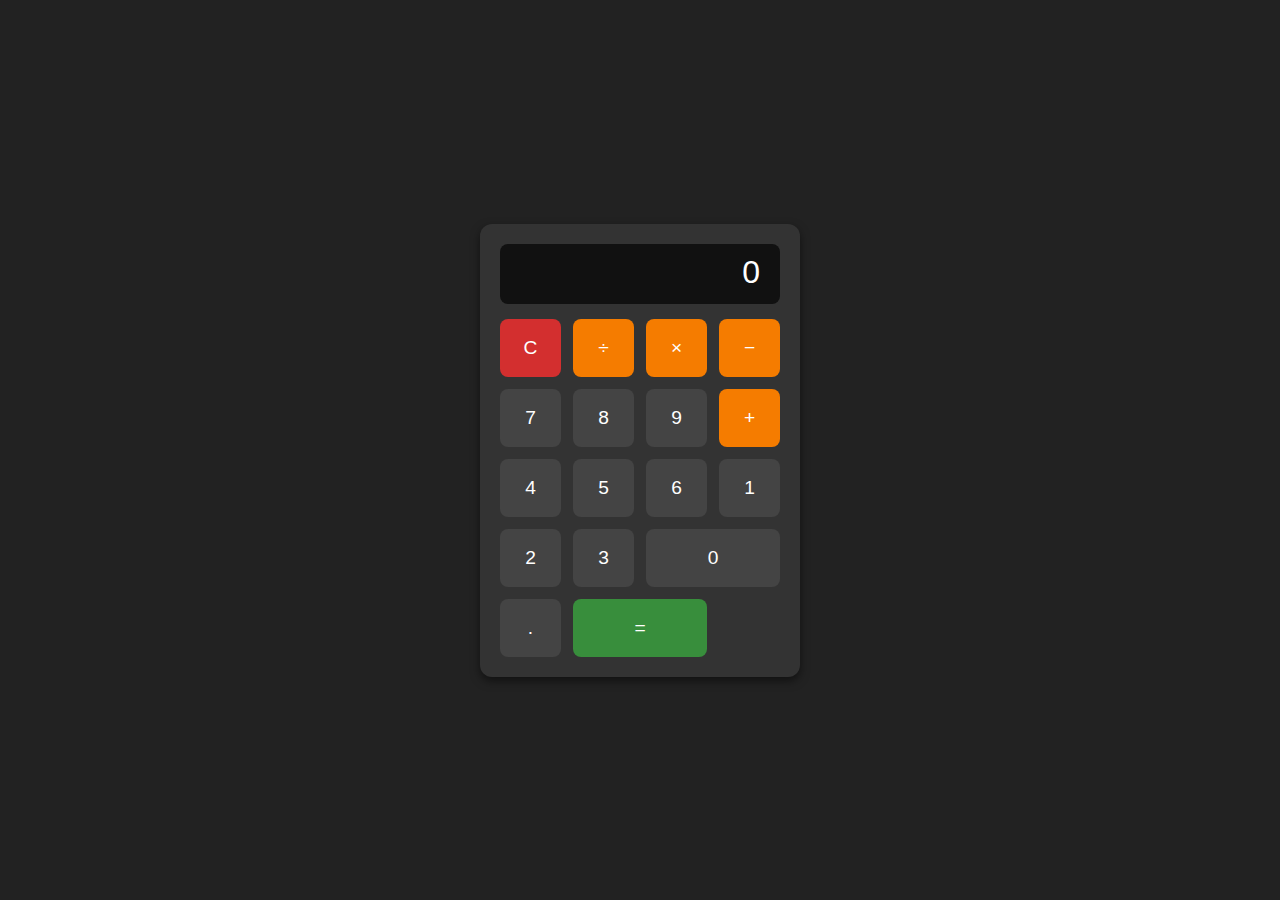
<file: Html/Calculator.html>
<!DOCTYPE html>
<html lang="en">

<head>
    <meta charset="UTF-8" />
    <meta name="viewport" content="width=device-width, initial-scale=1" />
    <title>Basic Calculator</title>
    <style>
        /* Reset */
        * {
            box-sizing: border-box;
        }

        body {
            display: flex;
            justify-content: center;
            align-items: center;
            min-height: 100vh;
            background: #222;
            font-family: 'Segoe UI', Tahoma, Geneva, Verdana, sans-serif;
            margin: 0;
            padding: 0;
        }

        .calculator {
            background: #333;
            border-radius: 12px;
            box-shadow: 0 4px 10px rgba(0, 0, 0, 0.5);
            width: 320px;
            padding: 20px;
            color: white;
        }

        .display {
            background: #111;
            border-radius: 8px;
            height: 60px;
            font-size: 2rem;
            padding: 10px 20px;
            text-align: right;
            overflow-x: auto;
            user-select: none;
            margin-bottom: 15px;
            white-space: nowrap;
        }

        .buttons {
            display: grid;
            grid-template-columns: repeat(4, 1fr);
            grid-gap: 12px;
        }

        button {
            font-size: 1.2rem;
            padding: 18px;
            border: none;
            border-radius: 8px;
            background: #444;
            color: white;
            cursor: pointer;
            transition: background 0.2s ease;
            user-select: none;
        }

        button.operator {
            background: #f57c00;
        }

        button.operator:hover {
            background: #e65100;
        }

        button.clear {
            background: #d32f2f;
        }

        button.clear:hover {
            background: #b71c1c;
        }

        button.equal {
            background: #388e3c;
            grid-column: span 2;
        }

        button.equal:hover {
            background: #1b5e20;
        }

        button:hover {
            background: #555;
        }
    </style>
</head>

<body>
    <div class="calculator" role="application" aria-label="Calculator">
        <div id="display" class="display" aria-live="polite" aria-atomic="true">0</div>
        <div class="buttons">
            <button class="clear" id="clear" aria-label="Clear">C</button>
            <button class="operator" data-operator="÷" aria-label="Divide">÷</button>
            <button class="operator" data-operator="×" aria-label="Multiply">×</button>
            <button class="operator" data-operator="−" aria-label="Subtract">−</button>

            <button data-number="7" aria-label="Seven">7</button>
            <button data-number="8" aria-label="Eight">8</button>
            <button data-number="9" aria-label="Nine">9</button>
            <button class="operator" data-operator="+" aria-label="Add">+</button>

            <button data-number="4" aria-label="Four">4</button>
            <button data-number="5" aria-label="Five">5</button>
            <button data-number="6" aria-label="Six">6</button>
            <button data-number="1" aria-label="One">1</button>

            <button data-number="2" aria-label="Two">2</button>
            <button data-number="3" aria-label="Three">3</button>
            <button data-number="0" style="grid-column: span 2;" aria-label="Zero">0</button>
            <button data-number="." aria-label="Decimal point">.</button>

            <button class="equal" id="equals" aria-label="Equals">=</button>
        </div>
    </div>

    <script>
        (function () {
            const display = document.getElementById('display');
            const buttons = document.querySelectorAll('button');
            let currentInput = '';
            let resultShown = false;

            // Map the operators to JS operators for evaluation
            const operatorMap = {
                '÷': '/',
                '×': '*',
                '−': '-',
                '+': '+'
            };

            // Update display safely
            function updateDisplay(value) {
                display.textContent = value || '0';
            }

            // Handle button click
            function handleButtonClick(e) {
                const target = e.target;
                if (target.id === 'clear') {
                    currentInput = '';
                    updateDisplay(currentInput);
                    resultShown = false;
                    return;
                }
                if (target.id === 'equals') {
                    calculateResult();
                    return;
                }

                const num = target.getAttribute('data-number');
                const op = target.getAttribute('data-operator');

                if (num !== null) {
                    if (resultShown) {
                        // Start new input after result shown
                        if (num === '.') {
                            currentInput = '0.';
                        } else {
                            currentInput = num;
                        }
                        resultShown = false;
                    } else {
                        // Prevent multiple decimals in one number segment
                        if (num === '.') {
                            const parts = currentInput.split(/[\+\-\*\/]/);
                            if (parts[parts.length - 1].includes('.')) {
                                return; // ignore second decimal point in the current number
                            }
                            if (currentInput === '' || /[\+\-\*\/]$/.test(currentInput)) {
                                // If decimal pressed after operator or empty input, prepend 0
                                currentInput += '0';
                            }
                        }
                        currentInput += num;
                    }
                    updateDisplay(currentInput);
                } else if (op !== null) {
                    if (currentInput === '' && op !== '−') {
                        // Disallow operator except minus at start (negative number)
                        return;
                    }
                    if (resultShown) {
                        resultShown = false;
                    }
                    // Prevent multiple operators in a row
                    if (/[\+\-\*\/]$/.test(currentInput)) {
                        currentInput = currentInput.slice(0, -1);
                    }
                    currentInput += operatorMap[op];
                    updateDisplay(currentInput.replace(/\*/g, '×').replace(/\//g, '÷'));
                }
            }

            // Calculate the result
            function calculateResult() {
                if (currentInput === '') return;
                // Remove trailing operators
                let expression = currentInput.replace(/[\+\-\*\/]$/, '');
                try {
                    // Evaluate expression safely
                    const evalResult = Function('"use strict";return (' + expression + ')')();
                    currentInput = String(evalResult);
                    updateDisplay(currentInput);
                    resultShown = true;
                } catch {
                    updateDisplay('Error');
                    currentInput = '';
                    resultShown = false;
                }
            }

            // Keyboard support
            function handleKeyDown(e) {
                const key = e.key;
                if ((key >= '0' && key <= '9') || key === '.') {
                    document.querySelector(`button[data-number="${key}"]`)?.click();
                    e.preventDefault();
                } else if (key === '+' || key === '-' || key === '*' || key === '/') {
                    let opChar = key;
                    if (key === '*') opChar = '×';
                    if (key === '/') opChar = '÷';
                    if (key === '-') opChar = '−';
                    const button = Array.from(document.querySelectorAll('button.operator')).find(b => b.textContent === opChar);
                    button?.click();
                    e.preventDefault();
                } else if (key === 'Enter' || key === '=') {
                    document.getElementById('equals').click();
                    e.preventDefault();
                } else if (key === 'Backspace') {
                    // Remove last char
                    if (!resultShown && currentInput.length > 0) {
                        currentInput = currentInput.slice(0, -1);
                        updateDisplay(currentInput);
                    }
                    e.preventDefault();
                } else if (key.toLowerCase() === 'c') {
                    document.getElementById('clear').click();
                    e.preventDefault();
                }
            }

            buttons.forEach(button => {
                button.addEventListener('click', handleButtonClick);
            });
            window.addEventListener('keydown', handleKeyDown);

        })();
    </script>
</body>

</html>
</file>
